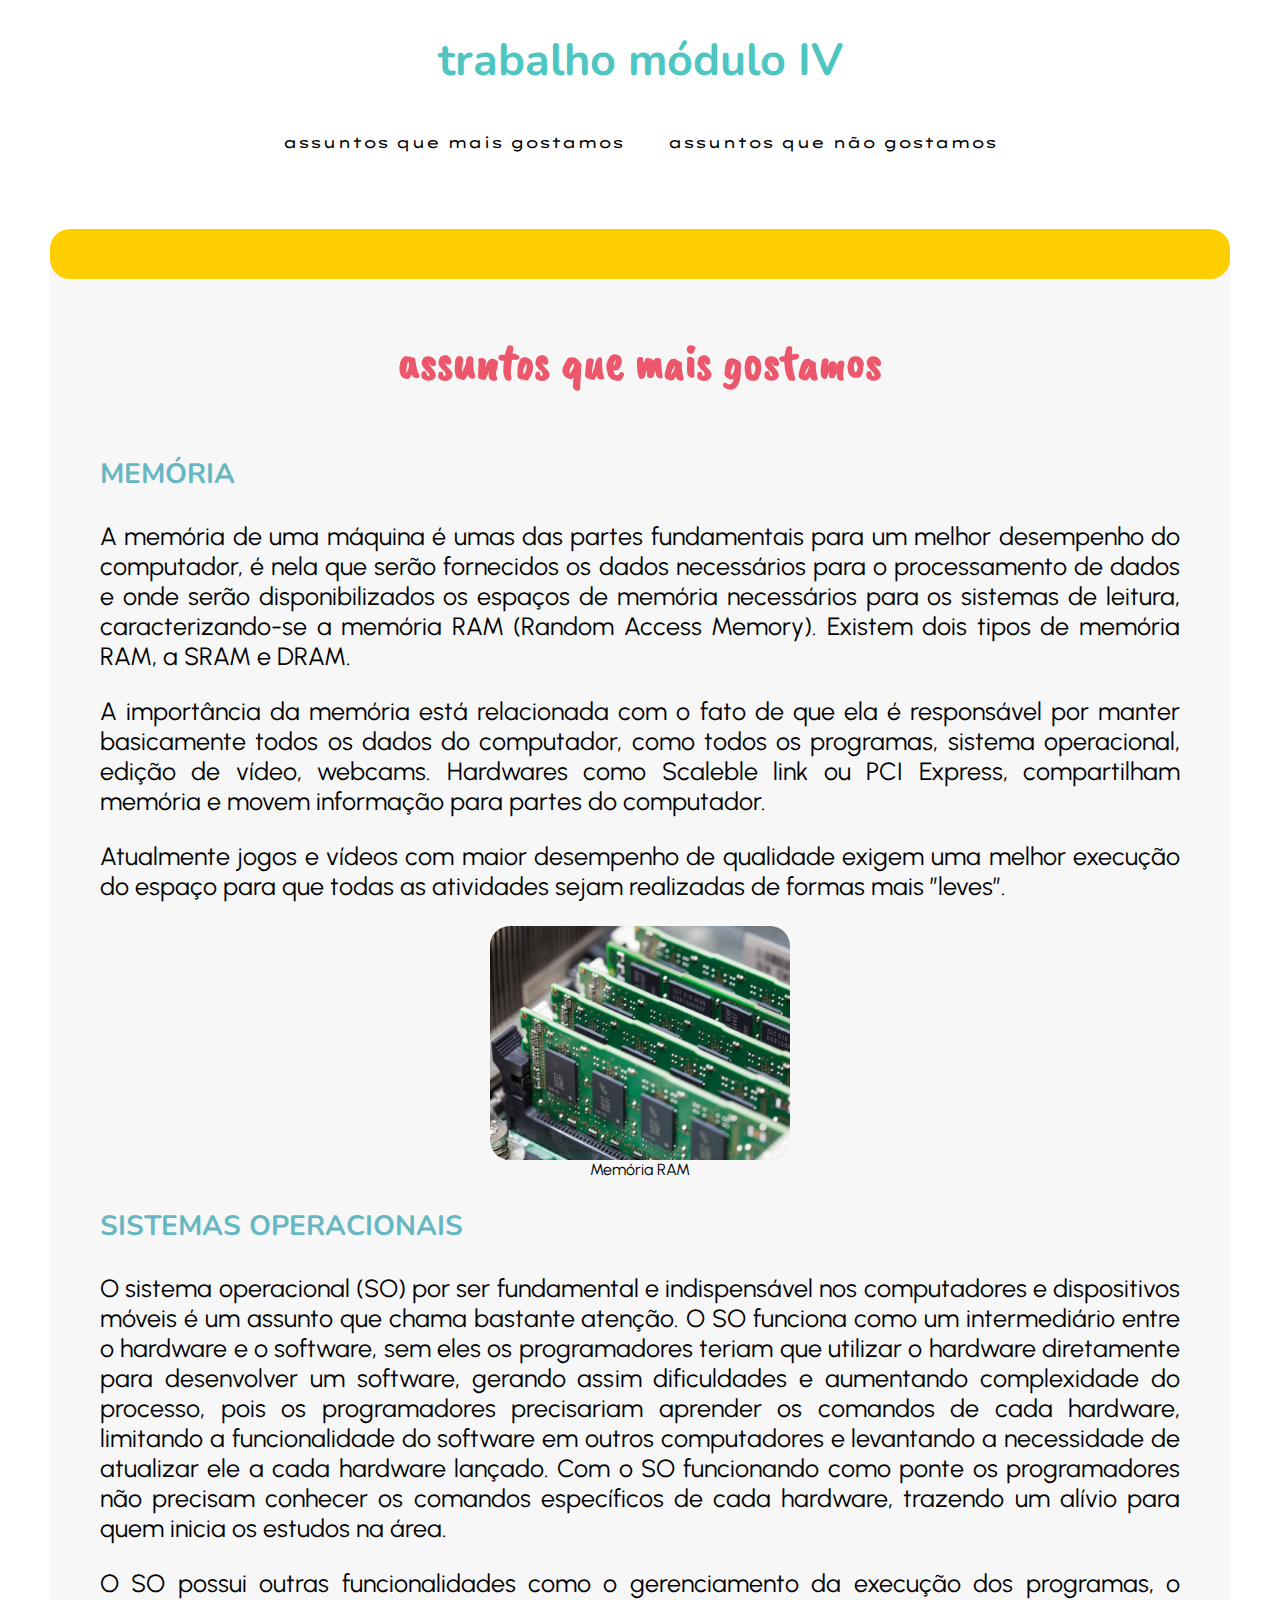
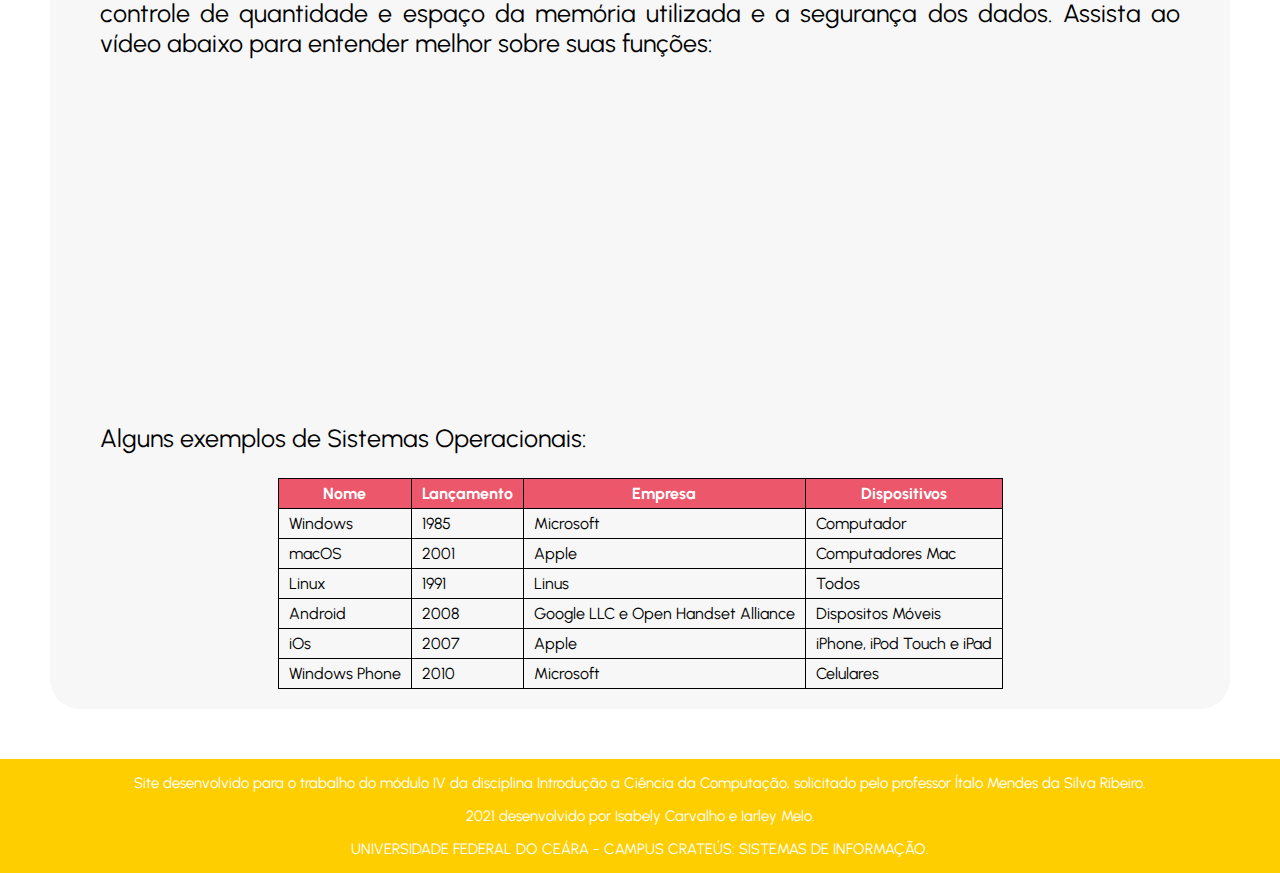
<file: index.html>
<html>
    <head>
         <html lang = "pt-br">
         <meta charset="utf-8">
         <meta name = "author" content = "Iarley Melo; Isabely Carvalho.">
         <meta name = "description" content = "Memória e Sistemas Operacionais">
         <meta name = "keywords" content = "memória, sistemas-operacionais">
         <title> Trabalho MD IV </title>
         <meta name="viewport" content="width=device-width, initial-scale=1.0">
         <link rel = "stylesheet" href = "style2.css">
    </head>

    <body>
    <section id="main"> 
        <header class="mHeader">
            <h1 id="tPrincipal"> trabalho módulo IV</h1>

            <nav id="menu-h" class="mNav">
                <ul>
                    <li>
                        <a href="index.html">
                            assuntos que mais gostamos
                        </a>
                    </li>

                    <li> 
                        <a href="principal2.html">
                            assuntos que não gostamos
                        </a>
                    </li>
                </ul>
            </nav>

        </header>       
        
        <article class="mContent">

            <div class="retangulo"> </div>
            <h2 id="tPrincipal2">assuntos que mais gostamos</h2>
            
            <h3 class="titulo"> MEMÓRIA</h3> 

             <p  class="paragrafo"> 
                 A memória de uma máquina é umas das partes 
                 fundamentais para um melhor desempenho do computador, é nela que 
                 serão fornecidos os dados necessários para o processamento de dados e 
                 onde serão disponibilizados os espaços de memória necessários para os 
                 sistemas de leitura, caracterizando-se a memória RAM (Random Access Memory).  
                 Existem dois tipos de memória RAM, a SRAM e DRAM.
            </p>

            <p class="paragrafo">
                A importância da memória está relacionada com o fato de que ela é responsável 
                por manter basicamente todos os dados do computador, como todos os programas, 
                sistema operacional, edição de vídeo, webcams.  Hardwares como Scaleble link ou 
                PCI Express, compartilham memória e movem informação para partes do computador.
            </p>

            <p class="paragrafo">
                Atualmente jogos e vídeos com maior desempenho de qualidade exigem uma melhor 
                execução do espaço para que todas as atividades sejam realizadas de formas mais ”leves”.
            </p>

            <figure>
            <img src="memoriaram.jpg"/>
            <figcaption>Memória RAM</figcaption>
        
            </figure>

            <h3 class="titulo"> SISTEMAS OPERACIONAIS</h3> 

             <p  class="paragrafo"> 
                O sistema operacional (SO) por ser fundamental e indispensável nos computadores e 
                dispositivos móveis é um assunto que chama bastante atenção. O SO funciona como um 
                intermediário entre o hardware e o software, sem eles os programadores teriam que utilizar 
                o hardware diretamente para desenvolver um software, gerando assim dificuldades e aumentando 
                 complexidade do processo, pois os programadores precisariam aprender os comandos de cada hardware, 
                 limitando a funcionalidade do software em outros computadores e levantando a necessidade de atualizar 
                 ele a cada hardware lançado. Com o SO funcionando como ponte os programadores não precisam conhecer 
                 os comandos específicos de cada hardware, trazendo um alívio para quem inicia os estudos na área. 
            </p>

            <p  class="paragrafo"> 
                O SO possui outras funcionalidades como o gerenciamento da execução dos programas, o controle de 
                quantidade e espaço da memória utilizada e a segurança dos dados. Assista ao vídeo abaixo para 
                entender melhor sobre suas funções:
            </p>

            <iframe width="50%" max-width="560" height="315" src="https://www.youtube.com/embed/yjfB-asZVF4" title="YouTube video player" 
            frameborder="0" allow="accelerometer; autoplay; clipboard-write; encrypted-media; gyroscope; picture-in-picture" 
            allowfullscreen></iframe>

            <p  class="paragrafo">
                Alguns exemplos de Sistemas Operacionais:
            </p>

            <table align="center">
                <th>Nome</th>
                <th>Lançamento</th>
                <th>Empresa</th>
                <th>Dispositivos</th>
                <tr>
                    <td>Windows</td>
                    <td>1985</td>
                    <td>Microsoft</td>
                    <td>Computador</td>
                </tr>
                <tr>
                    <td>macOS</td>
                    <td>2001</td>
                    <td>Apple</td>
                    <td>Computadores Mac</td>
                </tr>
                <tr>
                    <td>Linux</td>
                    <td>1991</td>
                    <td>Linus</td>
                    <td>Todos</td>
                </tr>
                <tr>
                    <td>Android</td>
                    <td>2008</td>
                    <td>Google LLC e Open Handset Alliance</td>
                    <td>Dispositos Móveis</td>
                </tr>
                <tr>
                    <td>iOs</td>
                    <td>2007</td>
                    <td>Apple</td>
                    <td>iPhone, iPod Touch e iPad</td>
                </tr>
                <tr>
                    <td>Windows Phone</td>
                    <td>2010</td>
                    <td>Microsoft</td>
                    <td>Celulares</td>
                </tr>
            </table>

        </article>

        <footer class="mFooter">
            <p id="sFooter">Site desenvolvido para o trabalho do módulo IV da disciplina Introdução a Ciência da Computação,
                solicitado pelo professor Ítalo Mendes da Silva Ribeiro.</p>
            <p id="sFooter">2021 desenvolvido por Isabely Carvalho e Iarley Melo.</p>
            <p id="sFooter">UNIVERSIDADE FEDERAL DO CEÁRA - CAMPUS CRATEÚS: SISTEMAS DE INFORMAÇÃO.</p>
        </footer>

    </section>
    </body>

</html>
</file>
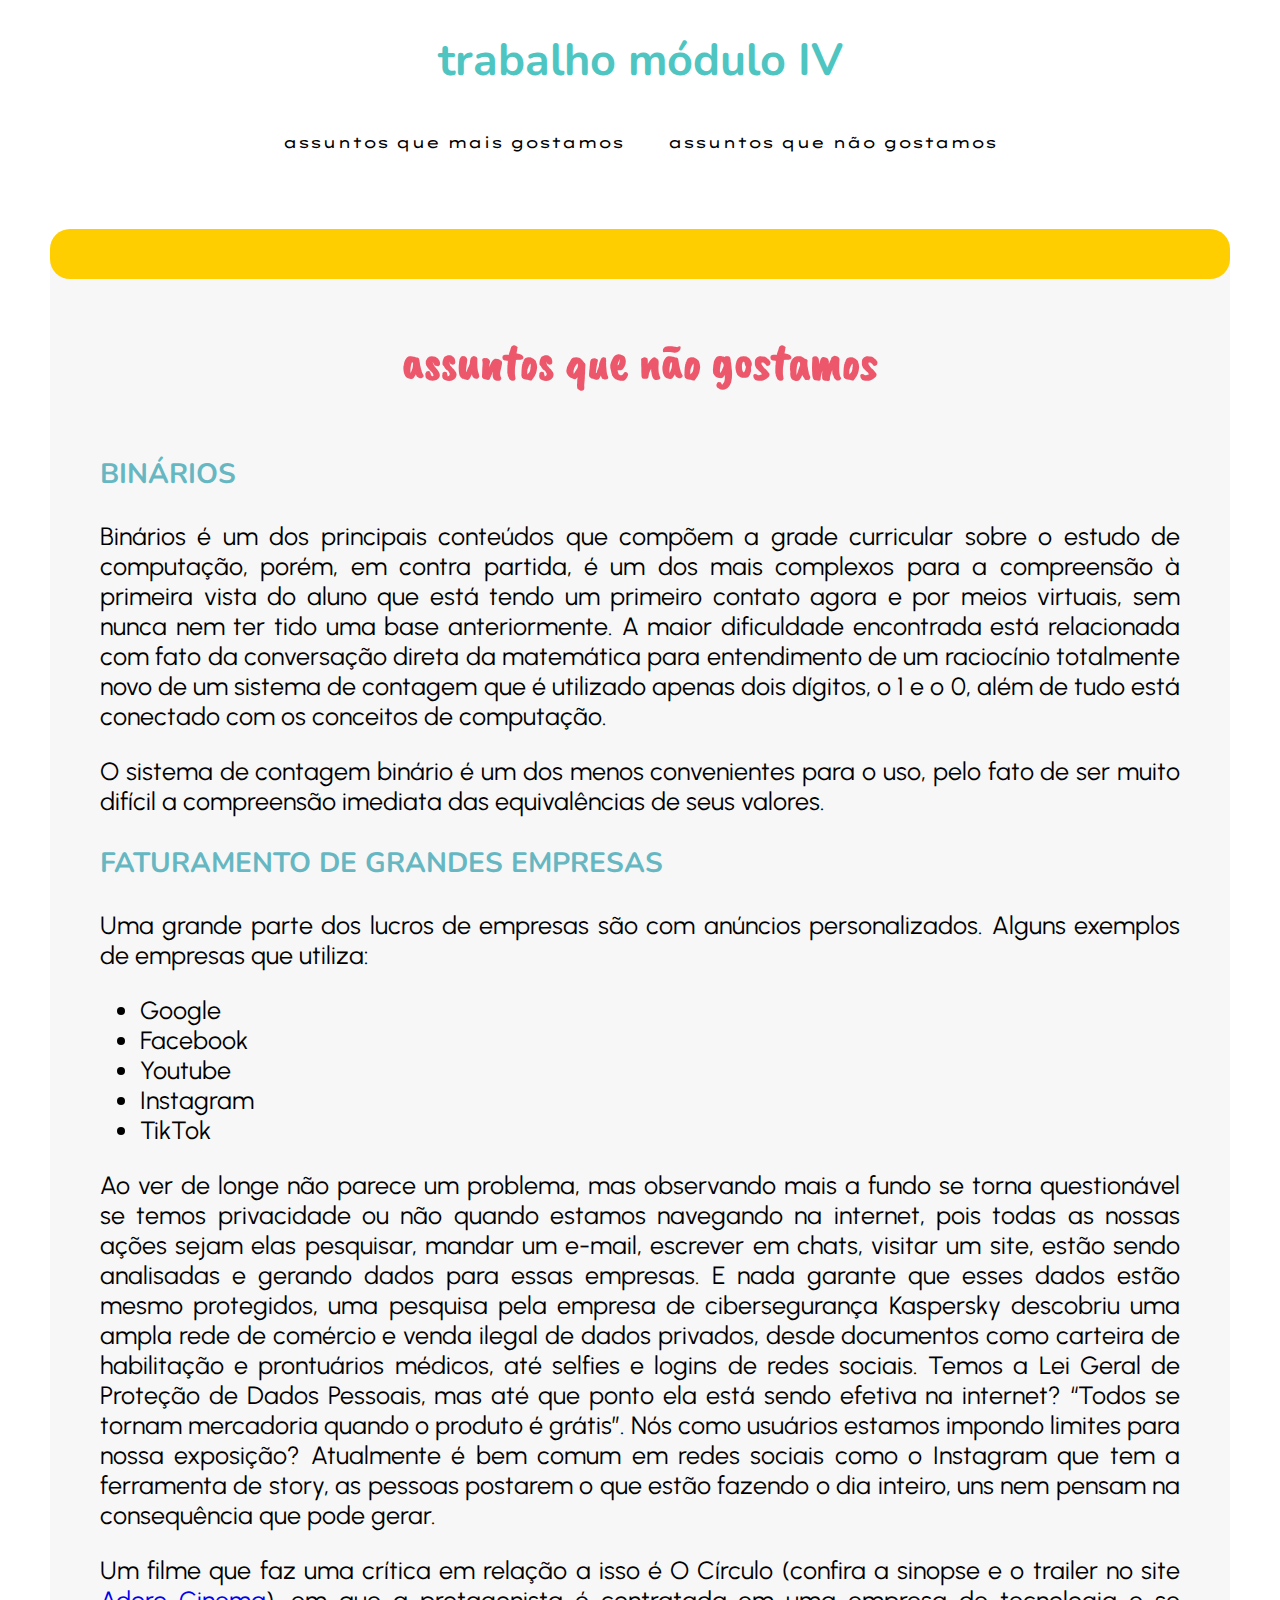
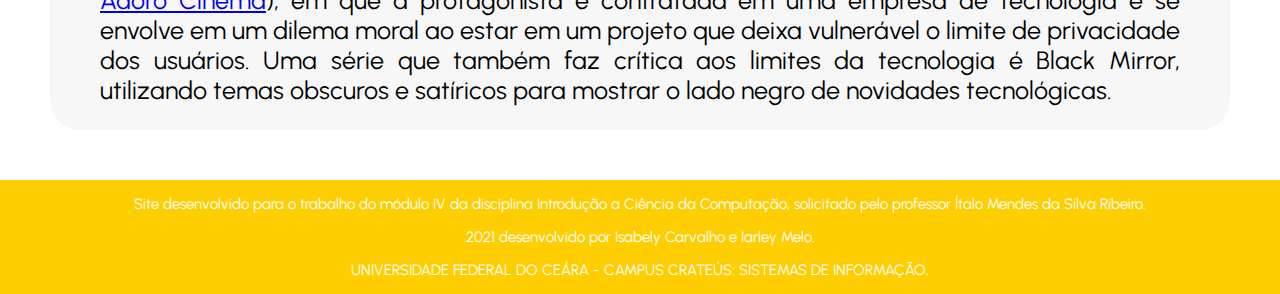
<file: principal2.html>
<html>
    <head>
         <html lang = "pt-br">
         <meta charset="utf-8">
         <meta name = "author" content = "Iarley Melo; Isabely Carvalho.">
         <meta name = "description" content = "Binários e faturamento de grandes empresas">
         <meta name = "keywords" content = "binário, google, facebook, faturamento">
         <title> Trabalho MD IV </title>
         <meta name="viewport" content="width=device-width, initial-scale=1.0">
         <link rel = "stylesheet" href = "style2.css">
    </head>

    <body> 
    <section id="main">
        <header class="mHeader">
            <h1 id="tPrincipal"> trabalho módulo IV</h1>

            <nav id="menu-h" class="mNav">
                <ul>
                    <li>
                        <a href="index.html">
                            assuntos que mais gostamos
                        </a>
                    </li>

                    <li> 
                        <a href="principal2.html">
                            assuntos que não gostamos
                        </a>
                    </li>
                </ul>
            </nav>

        </header>       
        
        <article class="mContent">

            <div class="retangulo"> </div>
            <h2 id="tPrincipal2">assuntos que não gostamos</h2>

            <h3 class="titulo"> BINÁRIOS</h3> 

             <p  class="paragrafo"> 
                Binários é um dos principais conteúdos que compõem a grade curricular sobre o estudo de computação, 
                porém, em contra partida, é um dos mais complexos para a compreensão à primeira vista do aluno 
                que está tendo um primeiro contato agora e por meios virtuais, sem nunca nem ter tido uma base 
                anteriormente. A maior dificuldade encontrada está relacionada com fato da conversação direta da 
                matemática para entendimento de um raciocínio totalmente novo de um sistema de contagem que é utilizado 
                apenas dois dígitos, o 1 e o 0, além de tudo está conectado com os conceitos de computação.
            </p>

            <p  class="paragrafo"> 
                O sistema de contagem binário é um dos menos convenientes para o uso, pelo fato de ser muito difícil a 
                compreensão imediata das equivalências de seus valores.
            </p>
            
            <h3 class="titulo"> FATURAMENTO DE GRANDES EMPRESAS</h3> 

             <p  class="paragrafo"> 
                Uma grande parte dos lucros de empresas são com anúncios personalizados. 
                
                Alguns exemplos de empresas que utiliza:
                    <ul id="lista">
                        <li>Google</li>
                        <li>Facebook</li>
                        <li>Youtube</li>
                        <li>Instagram</li>
                        <li>TikTok</li>
                    </ul>
                </p>

                <p  class="paragrafo"> 
                Ao ver de longe não parece um problema, mas observando mais a 
                fundo se torna questionável se temos privacidade ou não quando estamos navegando na internet, 
                pois todas as nossas ações sejam elas pesquisar, mandar um e-mail, escrever em chats, visitar um site, 
                estão sendo analisadas e gerando dados para essas empresas. E nada garante que esses dados estão 
                mesmo protegidos, uma pesquisa pela empresa de cibersegurança Kaspersky descobriu uma ampla rede de 
                comércio e venda ilegal de dados privados, desde documentos como carteira de habilitação e prontuários 
                médicos, até selfies e logins de redes sociais. Temos a Lei Geral de Proteção de Dados Pessoais, mas 
                até que ponto ela está sendo efetiva na internet? “Todos se tornam mercadoria quando o produto é grátis”. 
                Nós como usuários estamos impondo limites para nossa exposição? Atualmente é bem comum em redes sociais 
                como o Instagram que tem a ferramenta de story, as pessoas postarem o que estão fazendo o dia inteiro, 
                uns nem pensam na consequência que pode gerar.  
                </p>

            <p class="paragrafo">
                Um filme que faz uma crítica em relação a isso é O Círculo (confira a sinopse e o trailer no site 
                <a target="_blank" href="https://www.adorocinema.com/filmes/filme-234164/">Adoro Cinema</a>), 
                em que a protagonista é contratada em uma empresa de tecnologia e se envolve em um dilema 
                moral ao estar em um projeto que deixa vulnerável o limite de privacidade dos usuários. Uma série que 
                também faz crítica aos limites da tecnologia é Black Mirror, utilizando temas obscuros e satíricos para 
                mostrar o lado negro de novidades tecnológicas. 
            </p>

        </article>

        <footer class="mFooter"> 
            <p id="sFooter">Site desenvolvido para o trabalho do módulo IV da disciplina Introdução a Ciência da Computação,
                solicitado pelo professor Ítalo Mendes da Silva Ribeiro.</p>
            <p id="sFooter">2021 desenvolvido por Isabely Carvalho e Iarley Melo.</p>
            <p id="sFooter">UNIVERSIDADE FEDERAL DO CEÁRA - CAMPUS CRATEÚS: SISTEMAS DE INFORMAÇÃO.</p>
        </footer>
    
    </section>

   
    </body>

</html>
</file>
<file: style2.css>
@import url('https://fonts.googleapis.com/css2?family=Caveat+Brush&display=swap');
@import url('https://fonts.googleapis.com/css2?family=Lexend+Zetta:wght@300&family=Nunito&display=swap');
@import url('https://fonts.googleapis.com/css2?family=Urbanist&display=swap');

html, body{
    width: 100%;
    height: 100%;
}
body{
    padding: 0;
    margin: 0;
    text-align: center;
    box-sizing: border-box;
    background-color: white;
}

#main{
    display: flex;
    flex-direction: column;
    
}

.mHeader, .mNav {padding: 0; background:white; text-align: center;}

.mContent {
    flex: 1 0 auto; 
    margin-top: 50px;
    margin-bottom: 50px;
    margin-right: 50px;
    margin-left: 50px;
    border-radius: 30px;
    background:#f7f7f7;
}
.mFooter {flex: 0 0 100px; flex-shrink: 0; background: #FFCE00;}

@media only screen and (max-width: 820px) {
    #main {grid-template-areas: "header" "content" "footer";}
}

#menu-h{
    background-color: white;
    font-family: 'Lexend Zetta', sans-serif;    
    font-size: 0.9375em;
}

#menu-h ul{
    list-style: none;
    padding: 0;
}

#menu-h ul li{
    display: inline;
}

#menu-h ul li a{
    color:black;
    padding: 1.25em;
    display: inline-block;
    text-decoration: none;
    line-height: 5px;
    transition: background .4s;
    border-radius: 10px 10px;
}

#menu-h ul li a:hover{
    border-radius: 10px 10px;
    color: white;
    background-color: #EC576B;
}

.retangulo{
    width: 100%;
    max-width: 193vh;
    height: 50px;
    border-radius: 20px;
    text-align: center;
    background: #FFCE00;
}

img{
    width: 100%;
    height: auto;
    max-width: 300px;
    max-height: 300px;
    border-radius: 20px;
}

figcaption{
    font-family: 'Urbanist', sans-serif;
    color: black;
}

#tPrincipal{
    color: #4EC5C1;
    text-align: center;
    font-family: 'Nunito', sans-serif;
    font-size: 2.8125em;
}

#tPrincipal2{
    color:#EC576B;
    text-align: center;
    padding-top: 10px;
    padding-bottom: 20px;
    font-family: 'Caveat Brush', cursive;
    font-size: 3.125em;
}

.titulo{
    margin-right: 50px;
    margin-left: 50px;
    color: #66b7c2;
    text-align: left;
    font-family: 'Nunito', sans-serif; 
    font-size: 1.75em;
}

.paragrafo{
    margin-right: 50px;
    margin-left: 50px;
    font-family: 'Urbanist', sans-serif;
    font-size: 1.5625em;
    color: black;
    text-align: justify;
}

#lista{
    margin-right: 50px;
    margin-left: 50px;
    font-family: 'Urbanist', sans-serif;
    font-size: 1.5625em;
    color: black;
    text-align: justify;
}

table{
    margin-bottom: 20px;
}
table th, tr, td{
    font-family: 'Urbanist', sans-serif;
}

table, th, td{
    border: 1px solid black;
    border-collapse: collapse;
}

th, td{
    padding: 5px 10px;
}

th {
    background-color: #EC576B;
    color: white;
}

#sFooter{
    color: white;
    font-size: 0.9375em;
    font-family: 'Urbanist', sans-serif;
}
</file>
